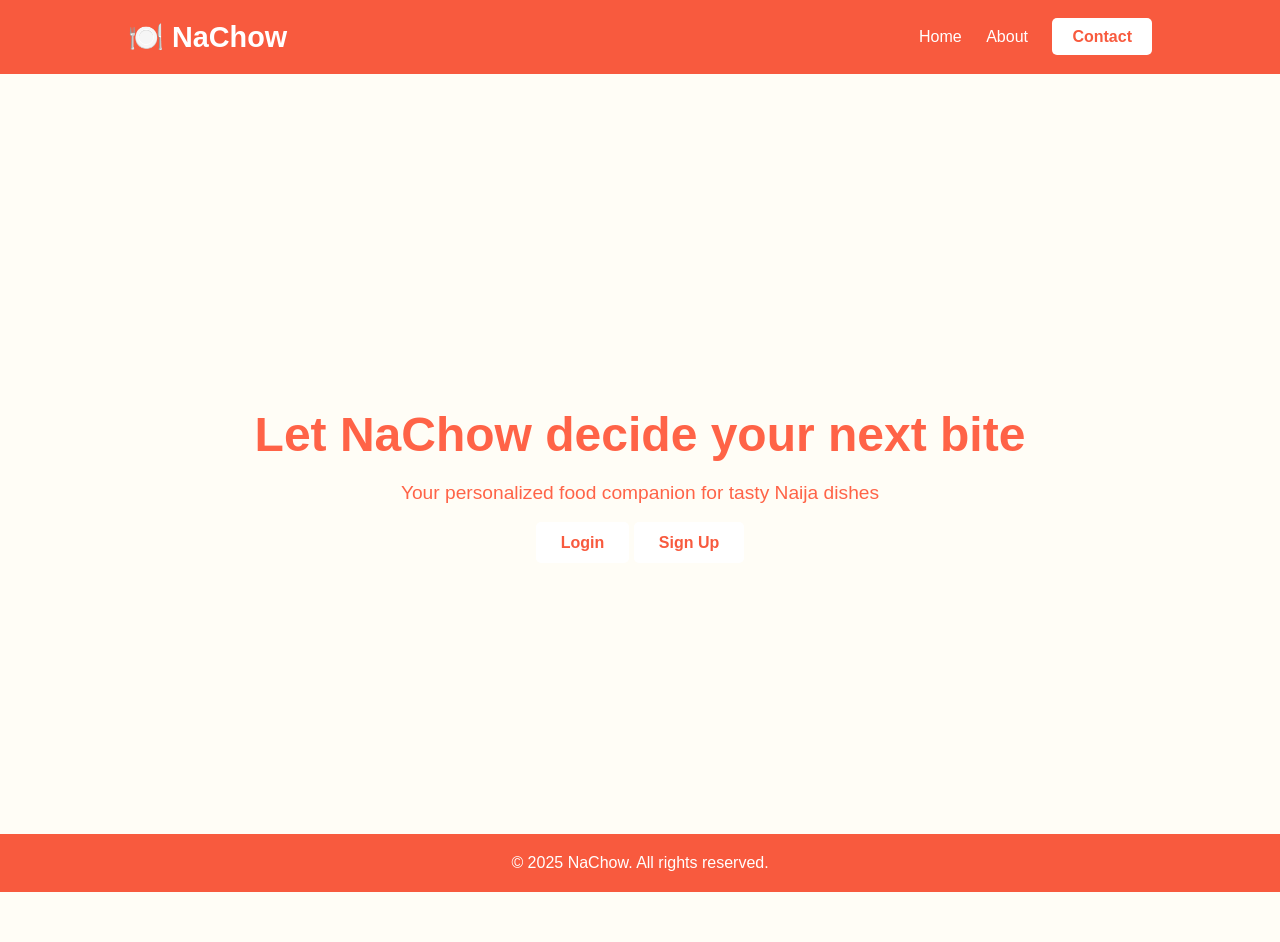
<file: Index.html>
<!DOCTYPE html>
<html lang="en">
<head>
  <meta charset="UTF-8" />
  <meta name="viewport" content="width=device-width, initial-scale=1.0" />
  <title>NaChow | Let NaChow decide your next bite</title>
  <link rel="stylesheet" href="NaChow.css">
</head>
<body>
  <header class="navbar">
    <div class="logo">🍽️ NaChow</div>
    <nav class="nav-links">
      <a href="NaChow.html">Home</a>
      <a href="NaChow about.html">About</a>
      <a href="NaChow Contact.html" class="btn">Contact</a>
    </nav>
  </header>

  <section class="hero">
    <div class="hero-text">
          <video muted autoplay loop id="kitchen">
      <source src="kitchen.mp4" type="video/mp4" width="300px">
    </video>
      <h1>Let NaChow decide your next bite</h1>
      <p>Your personalized food companion for tasty Naija dishes</p>
      <a href="NaChow login.html" class="btn">Login</a>
      <a href="NaChow signup.html" class="btn">Sign Up</a>
     
    </div>
  </section>
   
  <footer class="footer">
    <p>© 2025 NaChow. All rights reserved.</p>
  </footer>
</body>
</html>
</file>
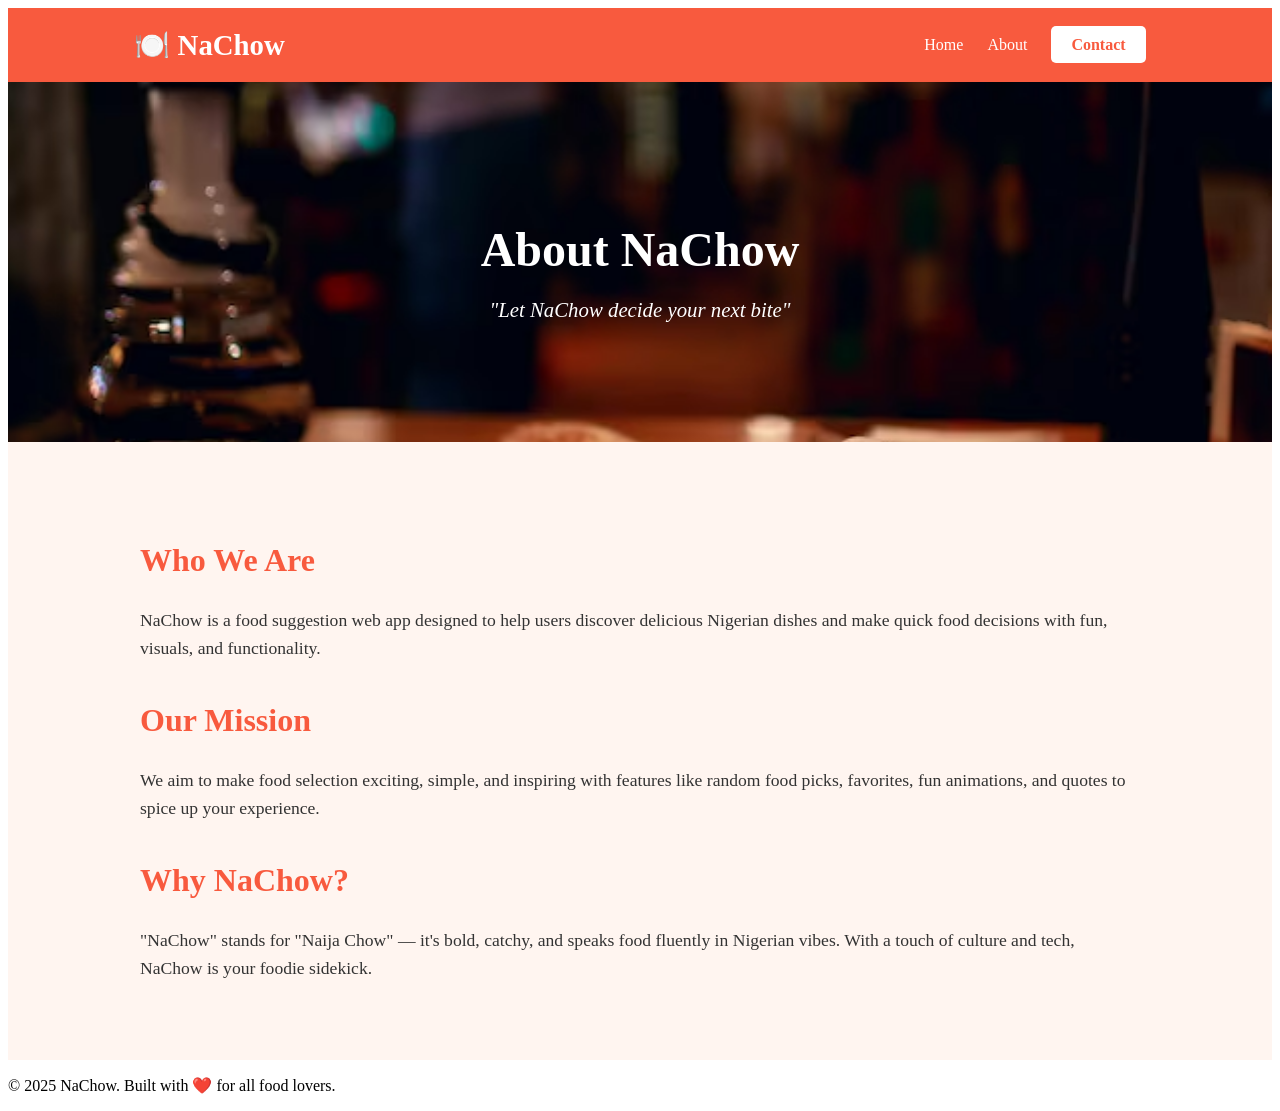
<file: NaChow about.html>
<!DOCTYPE html>
<html lang="en">
<head>
  <meta charset="UTF-8" />
  <meta name="viewport" content="width=device-width, initial-scale=1.0"/>
  <title>About | NaChow</title>
  <link rel="stylesheet" href="NaChow about.css" />
</head>
<body>
  <header class="navbar">
    <div class="logo">🍽️ NaChow</div>
    <nav class="nav-links">
       <a href="NaChow.html">Home</a>
      <a href="NaChow about.html">About</a>
      <a href="NaChow Contact.html" class="btn">Contact</a>
    </nav>
  </header>

  <section class="about-hero">
    <h1>About NaChow</h1>
    <p>"Let NaChow decide your next bite"</p>
  </section>

  <section class="about-content">
    <div class="container">
      <h2>Who We Are</h2>
      <p>
        NaChow is a food suggestion web app designed to help users discover delicious Nigerian dishes
        and make quick food decisions with fun, visuals, and functionality.
      </p>

      <h2>Our Mission</h2>
      <p>
        We aim to make food selection exciting, simple, and inspiring with features like random food
        picks, favorites, fun animations, and quotes to spice up your experience.
      </p>

      <h2>Why NaChow?</h2>
      <p>
        "NaChow" stands for "Naija Chow" — it's bold, catchy, and speaks food fluently in Nigerian
        vibes. With a touch of culture and tech, NaChow is your foodie sidekick.
      </p>
    </div>
  </section>

  <footer class="footer">
    <p>© 2025 NaChow. Built with ❤️ for all food lovers.</p>
  </footer>
</body>
</html>
</file>
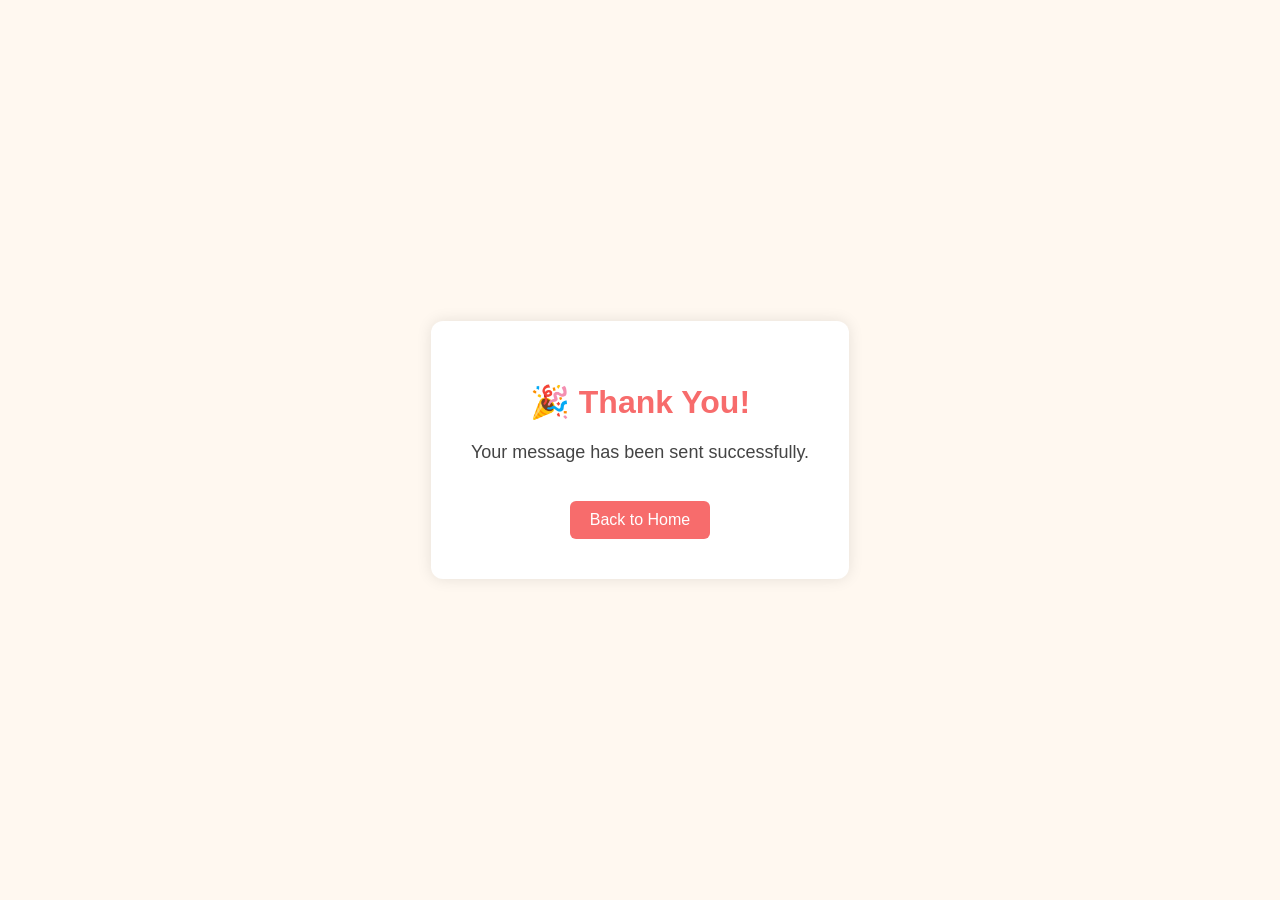
<file: NaCHow Contact thanks.html>
<!DOCTYPE html>
<html lang="en">
<head>
  <meta charset="UTF-8" />
  <meta name="viewport" content="width=device-width, initial-scale=1.0"/>
  <title>Thank You - NaChow</title>
  <style>
    body {
      background-color: #fff8f0;
      display: flex;
      align-items: center;
      justify-content: center;
      height: 100vh;
      font-family: 'Segoe UI', sans-serif;
      margin: 0;
    }
    .message-box {
      text-align: center;
      background: white;
      padding: 40px;
      border-radius: 12px;
      box-shadow: 0 0 15px rgba(0, 0, 0, 0.1);
    }
    .message-box h1 {
      color: #f76c6c;
      font-size: 32px;
    }
    .message-box p {
      font-size: 18px;
      color: #444;
      margin-top: 10px;
    }
    .message-box a {
      margin-top: 20px;
      display: inline-block;
      background-color: #f76c6c;
      color: white;
      padding: 10px 20px;
      text-decoration: none;
      border-radius: 6px;
    }
    .message-box a:hover {
      background-color: #ff4c4c;
    }
  </style>
</head>
<body>
  <div class="message-box">
    <h1>🎉 Thank You!</h1>
    <p>Your message has been sent successfully.</p>
    <a href="NaChow.html">Back to Home</a>
  </div>
</body>
</html>
</file>
<file: NaChow.css>
* {
  margin: 0;
  padding: 0;
  box-sizing: border-box;
  font-family: 'Poppins', sans-serif;
}

body {
  background: #fffdf6;
  color: #333;
  overflow-y: hidden;
}

.navbar {
  display: flex;
  justify-content: space-between;
  align-items: center;
  padding: 20px 10%;
  background-color: #f85a3e;
  color: white;
}

.logo {
  font-size: 1.8rem;
  font-weight: bold;
}

.nav-links a {
  color: white;
  text-decoration: none;
  margin-left: 20px;
  font-weight: 500;
}

.nav-links .btn {
  padding: 10px 20px;
  background: #fff;
  color: #f85a3e;
  border-radius: 5px;
  font-weight: 600;
}


.nav-links .btn-outline {
  background: transparent;
  border: 2px solid white;
  color: white;
}

.hero {
  height: 90vh;
  display: flex;
  align-items: center;
  justify-content: center;
  text-align: center;
  color: white;
}

.hero-text h1 {
  font-size: 3rem;
  margin-bottom: 20px;
  color: tomato;
}

.hero-text p {
  font-size: 1.2rem;
  margin-bottom: 30px;
  color: tomato;
}

.hero-text .btn {
  background-color: #fff;
  color: #f85a3e;
  padding: 12px 25px;
  text-decoration: none;
  border-radius: 5px;
  font-weight: bold;
  transition: background 0.3s ease;
}

.hero-text .btn:hover {
  background-color: #fdd9c5;
}

.footer {
  text-align: center;
  padding: 20px;
  background-color: #f85a3e;
  color: white;
  position: relative;
  bottom: 50px;
}

#kitchen{
  position: fixed;
  object-fit: cover;
  width: 100vw;
  height: 100vh;
  z-index: -1;
  top: 0;
  left: 0;
  filter: blur(2px);
}

/* ===== MEDIA QUERIES FOR RESPONSIVENESS ===== */

/* Tablet screens */
@media screen and (max-width: 768px) {
  .food-header {
    flex-direction: column;
    gap: 10px;
    text-align: center;
  }

  #searchInput {
    width: 100%;
    max-width: 300px;
  }

  .food-grid {
    grid-template-columns: repeat(auto-fit, minmax(180px, 1fr));
  }

  .cart-container {
    padding: 15px;
  }
}

/* Small phones */
@media screen and (max-width: 480px) {
  .logo {
    font-size: 20px;
  }

  .cart-btn {
    padding: 8px 12px;
    font-size: 14px;
  }

  .food-card img {
    height: 140px;
  }

  .food-info h3 {
    font-size: 16px;
  }

  .price {
    font-size: 16px;
  }

  .food-header {
    flex-direction: column;
    align-items: flex-start;
  }

  .back-btn {
    font-size: 14px;
    padding: 8px 10px;
  }

  #searchInput {
    font-size: 14px;
    padding: 8px;
    width: 100%;
  }

  .cart-summary {
    font-size: 18px;
  }
}
</file>
<file: NaChow about.css>
.about-hero {
  background: url('food.jpg') no-repeat center center/cover;
  padding: 100px 20px;
  text-align: center;
  color: white;
}

.about-hero h1 {
  font-size: 3rem;
  margin-bottom: 10px;
}

.about-hero p {
  font-size: 1.3rem;
  font-style: italic;
}

.about-content {
  padding: 60px 20px;
  background-color: #fff5f0;
}

.about-content .container {
  max-width: 1000px;
  margin: 0 auto;
}

.about-content h2 {
  font-size: 2rem;
  margin-top: 40px;
  color: #f85a3e;
}

.about-content p {
  font-size: 1.1rem;
  line-height: 1.6;
  color: #333;
}

.navbar {
  display: flex;
  justify-content: space-between;
  align-items: center;
  padding: 20px 10%;
  background-color: #f85a3e;
  color: white;
}

.logo {
  font-size: 1.8rem;
  font-weight: bold;
}

.nav-links a {
  color: white;
  text-decoration: none;
  margin-left: 20px;
  font-weight: 500;
}

.nav-links .btn {
  padding: 10px 20px;
  background: #fff;
  color: #f85a3e;
  border-radius: 5px;
  font-weight: 600;
}

.nav-links .btn-outline {
  background: transparent;
  border: 2px solid white;
  color: white;
}
</file>
